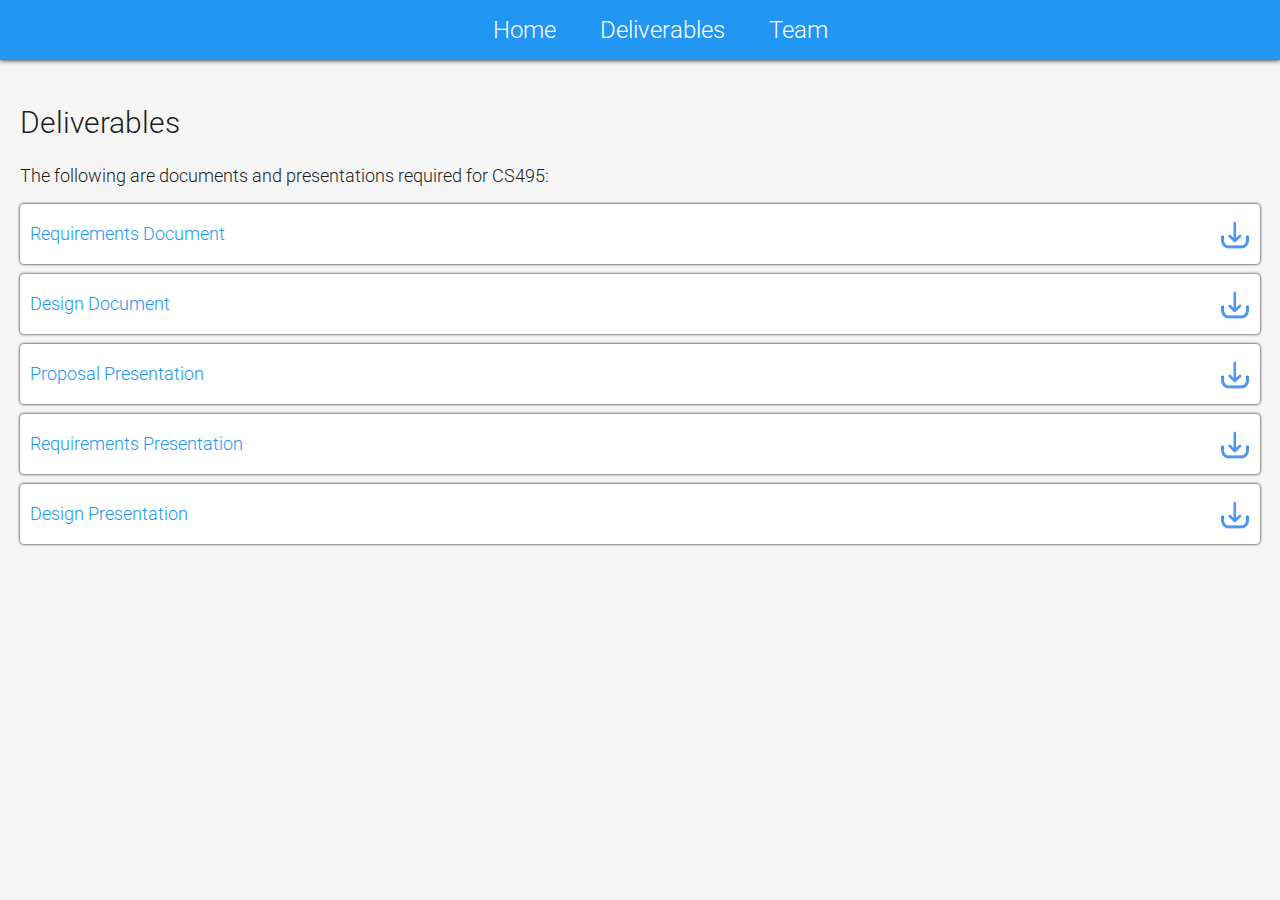
<file: deliverables.html>
<!DOCTYPE html>
<html>
	<head>
		<link href='https://fonts.googleapis.com/css?family=Roboto:400,700,300' rel='stylesheet' type='text/css'>
		<link rel="stylesheet" type="text/css" href="theme.css">
		<link rel="stylesheet" type="text/css" href="deliverables.css">
	</head>
	<body>
		<div id="wrapper">
			
			<div id="content">
					<h2 style="font-weight:300;font-size:30px">Deliverables</h2>
					<p>The following are documents and presentations required for CS495:</p>
						<a class="download-link" href="SRS.pdf"><div class="link-div">Requirements Document <img style="float:right;top:0px;position:relative;width:30px;margin-top:5px" src="Assets/download_icon.png"></div> </a>
						<a class="download-link" href="DesignDocument.pdf"><div class="link-div">Design Document <img style="float:right;top:0px;position:relative;width:30px;margin-top:5px" src="Assets/download_icon.png"></div></a>
						<a class="download-link" href="PlaymakerCS495DesignProposal.pdf"><div class="link-div">Proposal Presentation <img style="float:right;top:0px;position:relative;width:30px;margin-top:5px" src="Assets/download_icon.png"></div></a>
						<a class="download-link" href="RequirementsPresentation.pdf"><div class="link-div">Requirements Presentation <img style="float:right;top:0px;position:relative;width:30px;margin-top:5px" src="Assets/download_icon.png"></div></a>
						<a class="download-link" href="DesignPresentation.pdf"><div class="link-div">Design Presentation <img style="float:right;top:0px;position:relative;width:30px;margin-top:5px" src="Assets/download_icon.png"></div></a>
			</div>
			
			
			
		</div>
		
		<div id="header">
				<div id="nav-bkground">
				</div>
				<div id="nav-div">
					<ul id="nav-list">
						<li><a class ="nav-link" href="index.html">Home</a></li>
						<li><a class ="nav-link" href="deliverables.html">Deliverables</a></li>
						<li><a class ="nav-link" href="team.html">Team</a></li>
					</ul>
				</div>
			</div>
	</body>
</html>
</file>
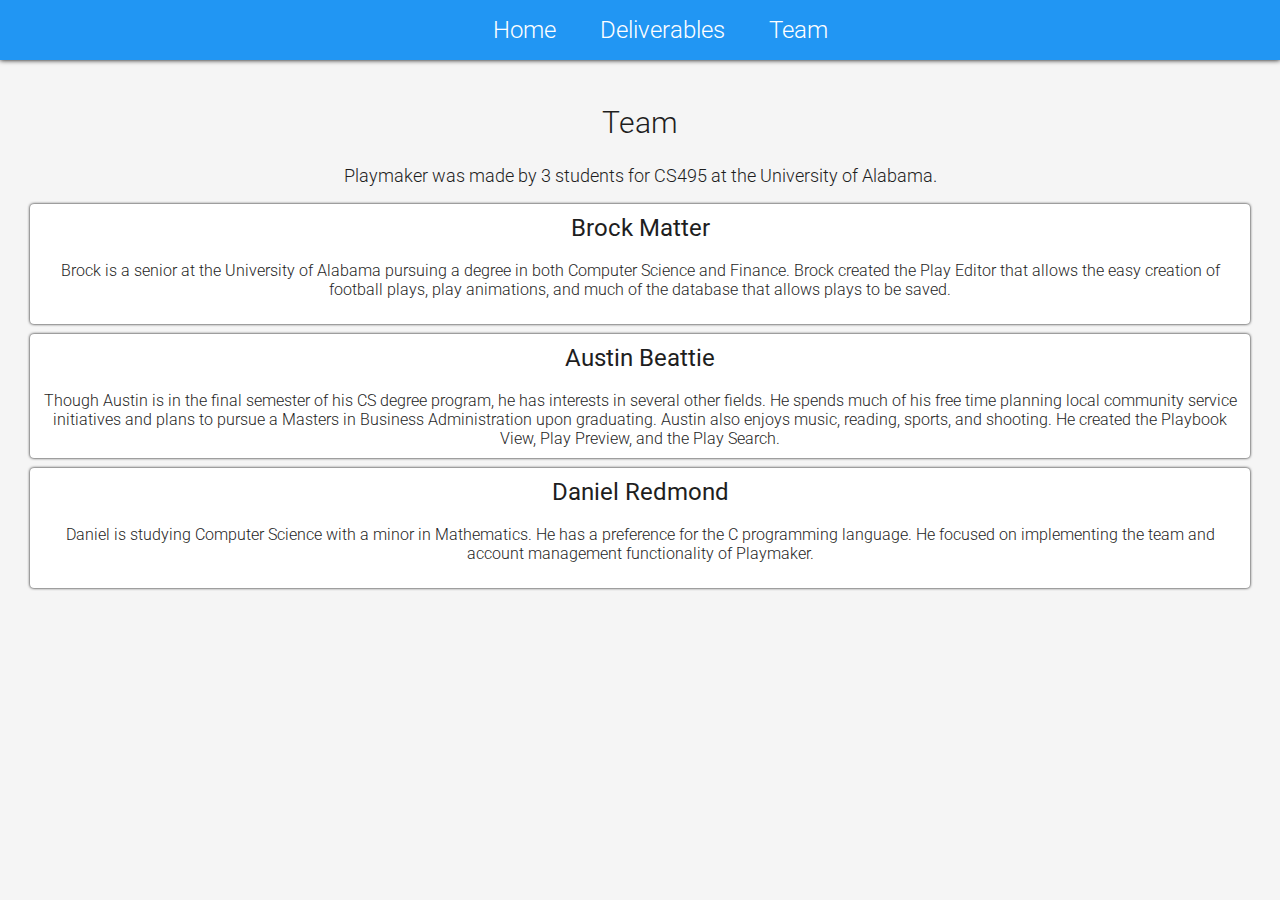
<file: team.html>
<!DOCTYPE html>
<html>
	<head>
		<link href='https://fonts.googleapis.com/css?family=Roboto:400,700,300' rel='stylesheet' type='text/css'>
		<link rel="stylesheet" type="text/css" href="theme.css">
		<link rel="stylesheet" type="text/css" href="team.css">
	</head>
	<body>
		<div id="wrapper">
		
			
			<div id="content">
			
					<h2>Team</h2>
								<p>Playmaker was made by 3 students for CS495 at the University of Alabama. </p>

						<div class="member-div"><span style="font-size:24px;font-weight:400;">Brock Matter </span> <br><br>Brock is a senior at the University of Alabama pursuing a  degree in both Computer Science and Finance. Brock created the Play Editor that allows the easy creation of football plays, play animations, and much of the database that allows plays to be saved.  </div>					
						<div class="member-div"><span  style="font-size:24px;font-weight:400;">Austin Beattie </span> <br><br>Though Austin is in the final semester of his CS degree program, he has interests in several other fields. He spends much of his free time planning local community service initiatives and plans to pursue a Masters in Business Administration upon graduating. Austin also enjoys music, reading, sports, and shooting. He created the Playbook View, Play Preview, and the Play Search.</div>
						<div class="member-div"><span  style="font-size:24px;font-weight:400;">Daniel Redmond </span> <br><br>Daniel is studying Computer Science with a minor in Mathematics. He has a preference for the C programming language. He focused on implementing the team and account management functionality of Playmaker.  </div>

			</div>
			
		</div>		
		<div id="header">
				<div id="nav-bkground">
				</div>
				<div id="nav-div">
					<ul id="nav-list">
						<li><a class ="nav-link" href="index.html">Home</a></li>
						<li><a class ="nav-link" href="deliverables.html">Deliverables</a></li>
						<li><a class ="nav-link" href="team.html">Team</a></li>
					</ul>
				</div>
			</div>
		

	</body>
</html>
</file>
<file: theme.css>
body {
	margin:0px;
	padding:0px;
	font-family: "Roboto";
	color:rgb(30,30,30); 
	//background-color:rgb(50,50,50);
	background-color:rgb(245,245,245);
	font-weight:300;
}

#wrapper {
	width:100%;
	text-align:center;
	max-width:1400px;
	margin:0px auto 0px auto;
	background-color:rgb(245,245,245);
	
}

p {
font-size:18px;

}

ul {
font-size:16px;

}

a {
text-decoration:none;
}

#header {
	position:absolute;
	height:60px;
	width:100%;
	top:0px;
}

#nav-bkground {
	position:absolute;
	top:50%;
	width:100%;
	transform: translateY(-50%);
	height:100%;
	//opacity:0.75;
	background-color:#2196F3;
	//filter: blur(3px);
	box-shadow:0px 0px 5px black;
}

#nav-div {
	position:absolute;
	text-align:center;
	top:50%;
	transform: translateY(-50%);
	width:100%;
}

#nav-list {
	list-style:none;
}

#nav-list li {
	display:inline;
	padding:20px;
	
}

#nav-list li  a {
	text-decoration:none;
	color:white;
	font-size:24px;
}


#nav-list li  a:hover {
	color:rgb(50,50,50);
}



#main-img {
	background-image:url("Assets/flag-football-kids.jpg");
	background-position:center;
	background-size:cover;
	background-repeat:no-repeat;
	//width:1200px;
	min-height:600px;
	margin-left:auto;
	margin-right:auto;
	border-bottom:2px rgb(200,200,200) solid;
	//-webkit-filter: blur(3px);
	//filter: blur(3px);
}

#main-img-desc {
	position:relative;
	//top:50px;
	margin:5%;
	margin-top:80px;
	margin-bottom:15px;
	padding:5%;
	padding-top:5px;
	padding-bottom:5px;
	float:left;
	min-height:450px;
	width:80%;
	background:rgba(255,255,255,0.75);
	border-radius:8px;
}


@media screen and (min-width: 1000px) {
  #main-img-desc  {
 
    max-width:400px;
    padding:10px;
    margin:25px;
    margin-top:80px;
  }
}

.clear { clear: both; }

#desc-bkground {
	position:absolute;
	background-color:green;
	opacity:0.85;
	border-radius:8px;
	width:100%;
	height:100%;
}

h2 {
font-weight:300;font-size:30px;
}


#screenshots-div {
	background-color:rgb(245,245,245);
	padding:0px;
	//padding-left:5%;
	font-size:24px;
	font-weight:300;
	
}

#video-div {
	background-color:rgb(245,245,245);
	padding-top:25px;
	padding-bottom:25px;
	padding-left:5%;
	
}

#screenshot-img {
	width:100%;
}

.screenshot-div {
	float:left;
	width:45%;
	padding:2.5%;
}

#content {
	position:relative;
	background-color:rgb(245,245,245);
	padding:20px;
	
	
}

hr {
    border: 0;
    height: 1px;
    background-image: linear-gradient(to right, rgba(0, 0, 0, 0), rgba(0, 0, 0, 0.75), rgba(0, 0, 0, 0));
}

#video {
	width:640px;
	height:360px;
	
}

@media screen and (max-width: 640px) {
  #video  {
 
    width:100%;
    height:56%
  }
}

#download-button {
	position:relative;
	margin:10 auto;
	height:50px;
	width:200px;
	line-height:50px;
	background-color:#4CAF50;
	color:white;
	font-size:26px;
	border-radius:4px;
	box-shadow: 0px 0px 3px black;
	padding:10px;
	left:50%;
	margin-left:-105px
	
}
</file>
<file: deliverables.css>
#content {
	top:60px;
	position:relative;
	background-color:rgb(245,245,245);
	padding:20px;
	text-align:left;
}

#nav-bkground {
	background-color:#2196F3;
	opacity:1;
}

.link-div {
	background-color:white; 
	height:40px;
	line-height:40px;
	box-shadow: 0px 0px 3px black;
	padding:10px;
	border-radius:4px;
	margin-bottom:10px;
}

.download-link {

text-decoration:none;
color:#2196F3;
font-size:18px;

}
</file>
<file: team.css>
#content {
	top:60px;
	position:relative;
	background-color:rgb(245,245,245);
	padding:20px;
	text-align:center;
}

#nav-bkground {
	
	background-color:#2196F3;
	opacity:1;
	
}

.member-div {
	text-align:center;
	background-color:white; 
	min-height:100px;
	box-shadow: 0px 0px 3px black;
	padding:10px;
	margin:10px;
	border-radius:4px;
	margin-bottom:10px;
	font-weight:300;
}
</file>
